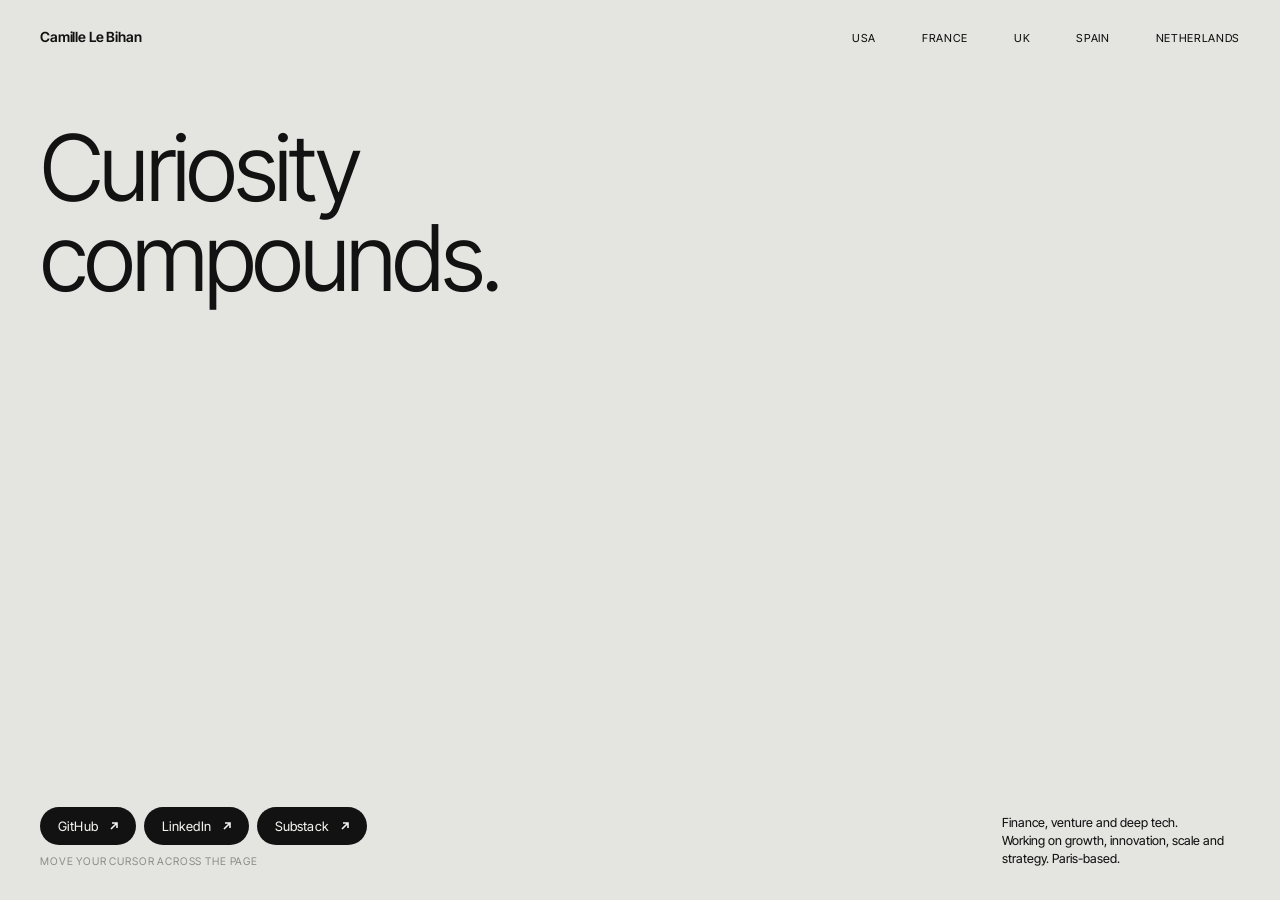
<file: index.html>
<!doctype html>
<html lang="en">
<head>
<meta charset="utf-8">
<meta name="viewport" content="width=device-width, initial-scale=1, viewport-fit=cover">
<title>Camille Le Bihan</title>
<link rel="icon" href="./assets/avatar-white.ico" type="image/x-icon">
<link rel="preconnect" href="https://fonts.googleapis.com">
<link rel="preconnect" href="https://fonts.gstatic.com" crossorigin>
<link rel="stylesheet" href="https://fonts.googleapis.com/css2?family=Inter+Tight:wght@350;430;620&display=swap">
<style>
  /* Layout: one screen. A live pixel grid fills the page; type sits on top in four corners.
     Single deliberate look (light grid, near-black pixels), set explicitly for every theme. */
  :root {
    --paper: #E4E4E1;
    --pixel: #1E1E1E;
    --digit: #8B8B86;
    --ink: #121212;
    --glow: #1C2A8F;
    --btn: #121212;
    --btn-ink: #F2F2EF;
    --font: "Inter Tight", "Helvetica Neue", Helvetica, Arial, sans-serif;
    color-scheme: light;
  }
  html, body { height: 100%; }
  body { margin: 0; background: var(--paper); color: var(--ink); font-family: var(--font); overflow: hidden; }

  #grid { position: fixed; inset: 0; width: 100%; height: 100%; display: block; touch-action: none; cursor: none; }

  .frame {
    position: fixed; inset: 0; pointer-events: none;
    display: grid; grid-template-rows: auto 1fr auto; gap: 24px;
    padding-block: max(24px, env(safe-area-inset-top, 0px)) max(24px, env(safe-area-inset-bottom, 0px));
    padding-left: max(16px, env(safe-area-inset-left, 0px));
    padding-right: max(16px, env(safe-area-inset-right, 0px));
  }
  @media (min-width: 720px) {
    .frame { padding-left: max(40px, env(safe-area-inset-left, 0px)); padding-right: max(40px, env(safe-area-inset-right, 0px)); padding-block: 28px 32px; }
  }

  header { display: flex; justify-content: space-between; align-items: baseline; gap: 12px 24px; flex-wrap: wrap; }
  .name { font-weight: 620; font-size: 14px; letter-spacing: -.01em; }
  .places { display: flex; gap: 10px 46px; flex-wrap: wrap; margin: 0; padding: 0; list-style: none;
            font-weight: 430; font-size: 11px; letter-spacing: .06em; text-transform: uppercase; }

  h1 { margin: 0; align-self: start; padding-top: clamp(8px, 6vh, 64px);
       font-weight: 350; font-size: clamp(44px, 7.4vw, 92px); line-height: .98; letter-spacing: -.04em; text-wrap: balance; }

  footer { display: flex; justify-content: space-between; align-items: flex-end; gap: 20px 32px; flex-wrap: wrap; }
  .links { display: flex; gap: 8px; flex-wrap: wrap; pointer-events: auto; }
  .links a {
    display: inline-flex; align-items: center; gap: 10px; padding: 11px 16px 11px 18px;
    background: var(--btn); color: var(--btn-ink); text-decoration: none; border-radius: 999px;
    font-weight: 430; font-size: 13px; letter-spacing: .01em; cursor: pointer;
    transition: transform .15s ease, background .15s ease;
  }
  .links a svg { width: 12px; height: 12px; }
  .links a:hover { background: var(--glow); transform: translateY(-1px); }
  .links a:focus-visible { outline: 2px solid var(--glow); outline-offset: 3px; }
  .blurb { margin: 0; max-width: 34ch; font-weight: 430; font-size: 12.5px; line-height: 1.45; }
  .hint { font-size: 10.5px; letter-spacing: .08em; text-transform: uppercase; color: var(--digit); margin-top: 10px; }

  .protect { pointer-events: auto; }
  .name, .places, h1, .blurb { pointer-events: none; }

  #cursor { position: fixed; left: 0; top: 0; width: 20px; height: 26px; pointer-events: none; transform: translate(-200px, -200px); z-index: 5; }
  .h-touch { display: none; }
  @media (hover: none) { #cursor { display: none; } .h-mouse { display: none; } .h-touch { display: inline; } }
</style>
</head>
<body>

<canvas id="grid" aria-hidden="true"></canvas>
<svg id="cursor" viewBox="-4 -7 20 28" aria-hidden="true"><path d="M -3 -6 L 13 9 L 5 9.5 L 9.5 18 L 6 19.5 L 1.6 11 L -3 15.5 Z" fill="#111" stroke="#fff" stroke-width="1.3" stroke-linejoin="round"/></svg>

<div class="frame">
  <header>
    <div class="name keep">Camille Le Bihan</div>
    <ul class="places keep" aria-label="Places I have lived">
      <li>USA</li><li>France</li><li>UK</li><li>Spain</li><li>Netherlands</li>
    </ul>
  </header>

  <h1 class="keep">Curiosity<br>compounds.</h1>

  <footer>
    <div>
      <nav class="links keep" aria-label="Elsewhere">
        <a href="https://github.com/camillelebihan" target="_blank" rel="noopener">GitHub <svg viewBox="0 0 12 12" fill="none" stroke="currentColor" stroke-width="1.6"><path d="M3 9 9 3M4 3h5v5"/></svg></a>
        <a href="https://www.linkedin.com/in/camille-le-bihan/" target="_blank" rel="noopener">LinkedIn <svg viewBox="0 0 12 12" fill="none" stroke="currentColor" stroke-width="1.6"><path d="M3 9 9 3M4 3h5v5"/></svg></a>
        <a href="https://substack.com/@camillelebihan" target="_blank" rel="noopener">Substack <svg viewBox="0 0 12 12" fill="none" stroke="currentColor" stroke-width="1.6"><path d="M3 9 9 3M4 3h5v5"/></svg></a>
      </nav>
      <div class="hint keep"><span class="h-mouse">Move your cursor across the page</span><span class="h-touch">Drag your finger across the page</span></div>
    </div>
    <p class="blurb keep">Finance, venture and deep tech.<br>Working on growth, innovation, scale and strategy. Paris-based.</p>
  </footer>
</div>

<script>
(() => {
  const css = getComputedStyle(document.documentElement);
  const COL = n => css.getPropertyValue(n).trim();
  const PAPER = COL('--paper'), PIXEL = COL('--pixel'), DIGIT = COL('--digit'), GLOW = COL('--glow');
  const LIFE = 8000, FADE = 300;
  const reduce = matchMedia('(prefers-reduced-motion: reduce)').matches;

  const cv = document.getElementById('grid'), ctx = cv.getContext('2d');
  const cur = document.getElementById('cursor');
  let C, cols, rows, born, blocked, dpr, hover = null;

  function layout() {
    dpr = Math.min(window.devicePixelRatio || 1, 2);
    const w = innerWidth, h = innerHeight;
    C = w < 600 ? 16 : 20;
    cols = Math.ceil(w / C); rows = Math.ceil(h / C);
    cv.width = w * dpr; cv.height = h * dpr;
    ctx.setTransform(dpr, 0, 0, dpr, 0, 0);
    const old = born;
    born = Array.from({ length: rows }, (_, r) => Array.from({ length: cols }, (_, c) => old && old[r] && old[r][c] !== undefined ? old[r][c] : -1e12));
    // cells under the text and buttons stay clear
    blocked = Array.from({ length: rows }, () => new Array(cols).fill(false));
    // block only the actual words and buttons, not the empty space around them
    const rects = [];
    document.querySelectorAll('.keep').forEach(el => {
      if (el.matches('.links')) { el.querySelectorAll('a').forEach(a => rects.push(a.getBoundingClientRect())); return; }
      const walker = document.createTreeWalker(el, NodeFilter.SHOW_TEXT);
      for (let t = walker.nextNode(); t; t = walker.nextNode()) {
        if (!t.textContent.trim() || !t.parentElement.offsetParent && getComputedStyle(t.parentElement).display === 'none') continue;
        const rg = document.createRange(); rg.selectNodeContents(t);
        for (const r of rg.getClientRects()) if (r.width && r.height) rects.push(r);
      }
    });
    rects.forEach(b => {
      const pad = 2;
      const c0 = Math.max(0, Math.floor((b.left - pad) / C)), c1 = Math.min(cols - 1, Math.floor((b.right + pad) / C));
      const r0 = Math.max(0, Math.floor((b.top - pad) / C)), r1 = Math.min(rows - 1, Math.floor((b.bottom + pad) / C));
      for (let r = r0; r <= r1; r++) for (let c = c0; c <= c1; c++) blocked[r][c] = true;
    });
  }

  const alive = (c, r, now) => r >= 0 && c >= 0 && r < rows && c < cols && now - born[r][c] < LIFE;

  function draw() {
    const now = performance.now();
    const w = innerWidth, h = innerHeight;
    ctx.fillStyle = PAPER; ctx.fillRect(0, 0, w, h);
    ctx.font = `430 ${C < 20 ? 7.5 : 8.5}px "Inter Tight", Helvetica, Arial, sans-serif`;
    ctx.textBaseline = 'alphabetic';
    for (let r = 0; r < rows; r++) for (let c = 0; c < cols; c++) {
      const age = now - born[r][c];
      if (age < LIFE) {
        ctx.globalAlpha = age > LIFE - FADE ? (LIFE - age) / FADE : 1;
        ctx.fillStyle = PIXEL; ctx.fillRect(c * C, r * C, C, C);
        ctx.globalAlpha = 1;
        continue;
      }
      if (blocked[r][c]) continue;
      let n = 0;
      for (let dy = -1; dy <= 1; dy++) for (let dx = -1; dx <= 1; dx++) if ((dx || dy) && alive(c + dx, r + dy, now)) n++;
      if (n) { ctx.fillStyle = DIGIT; ctx.fillText(n, c * C + 3, r * C + (C < 20 ? 8.5 : 9.5)); }
    }
    if (hover) {
      ctx.save(); ctx.shadowColor = GLOW; ctx.shadowBlur = 26; ctx.fillStyle = 'rgba(28,42,143,.5)';
      ctx.fillRect(hover[0] * C - 10, hover[1] * C - 10, C + 20, C + 20); ctx.restore();
    }
    requestAnimationFrame(draw);
  }

  function paint(x, y) {
    const c = Math.floor(x / C), r = Math.floor(y / C), now = performance.now();
    hover = [c, r];
    for (let dy = -1; dy <= 1; dy++) for (let dx = -1; dx <= 1; dx++) {
      const cc = c + dx, rr = r + dy;
      if (cc < 0 || rr < 0 || cc >= cols || rr >= rows || blocked[rr][cc]) continue;
      if ((!dx && !dy) || (Math.abs(dx) + Math.abs(dy) === 1 && Math.random() < .4)) born[rr][cc] = now;
    }
  }

  addEventListener('pointermove', e => {
    cur.style.transform = `translate(${e.clientX - 2}px, ${e.clientY - 2}px)`;
    if (e.target.closest && e.target.closest('.links')) { hover = null; cur.style.opacity = 0; return; }
    cur.style.opacity = 1;
    paint(e.clientX, e.clientY);
  }, { passive: true });
  document.addEventListener('pointerleave', () => { hover = null; cur.style.transform = 'translate(-200px,-200px)'; });
  addEventListener('resize', layout);

  layout();
  if (document.fonts && document.fonts.ready) document.fonts.ready.then(layout);
  if (reduce) { const once = () => { draw(); }; once(); } else requestAnimationFrame(draw);
})();
</script>

</body>
</html>
</file>
